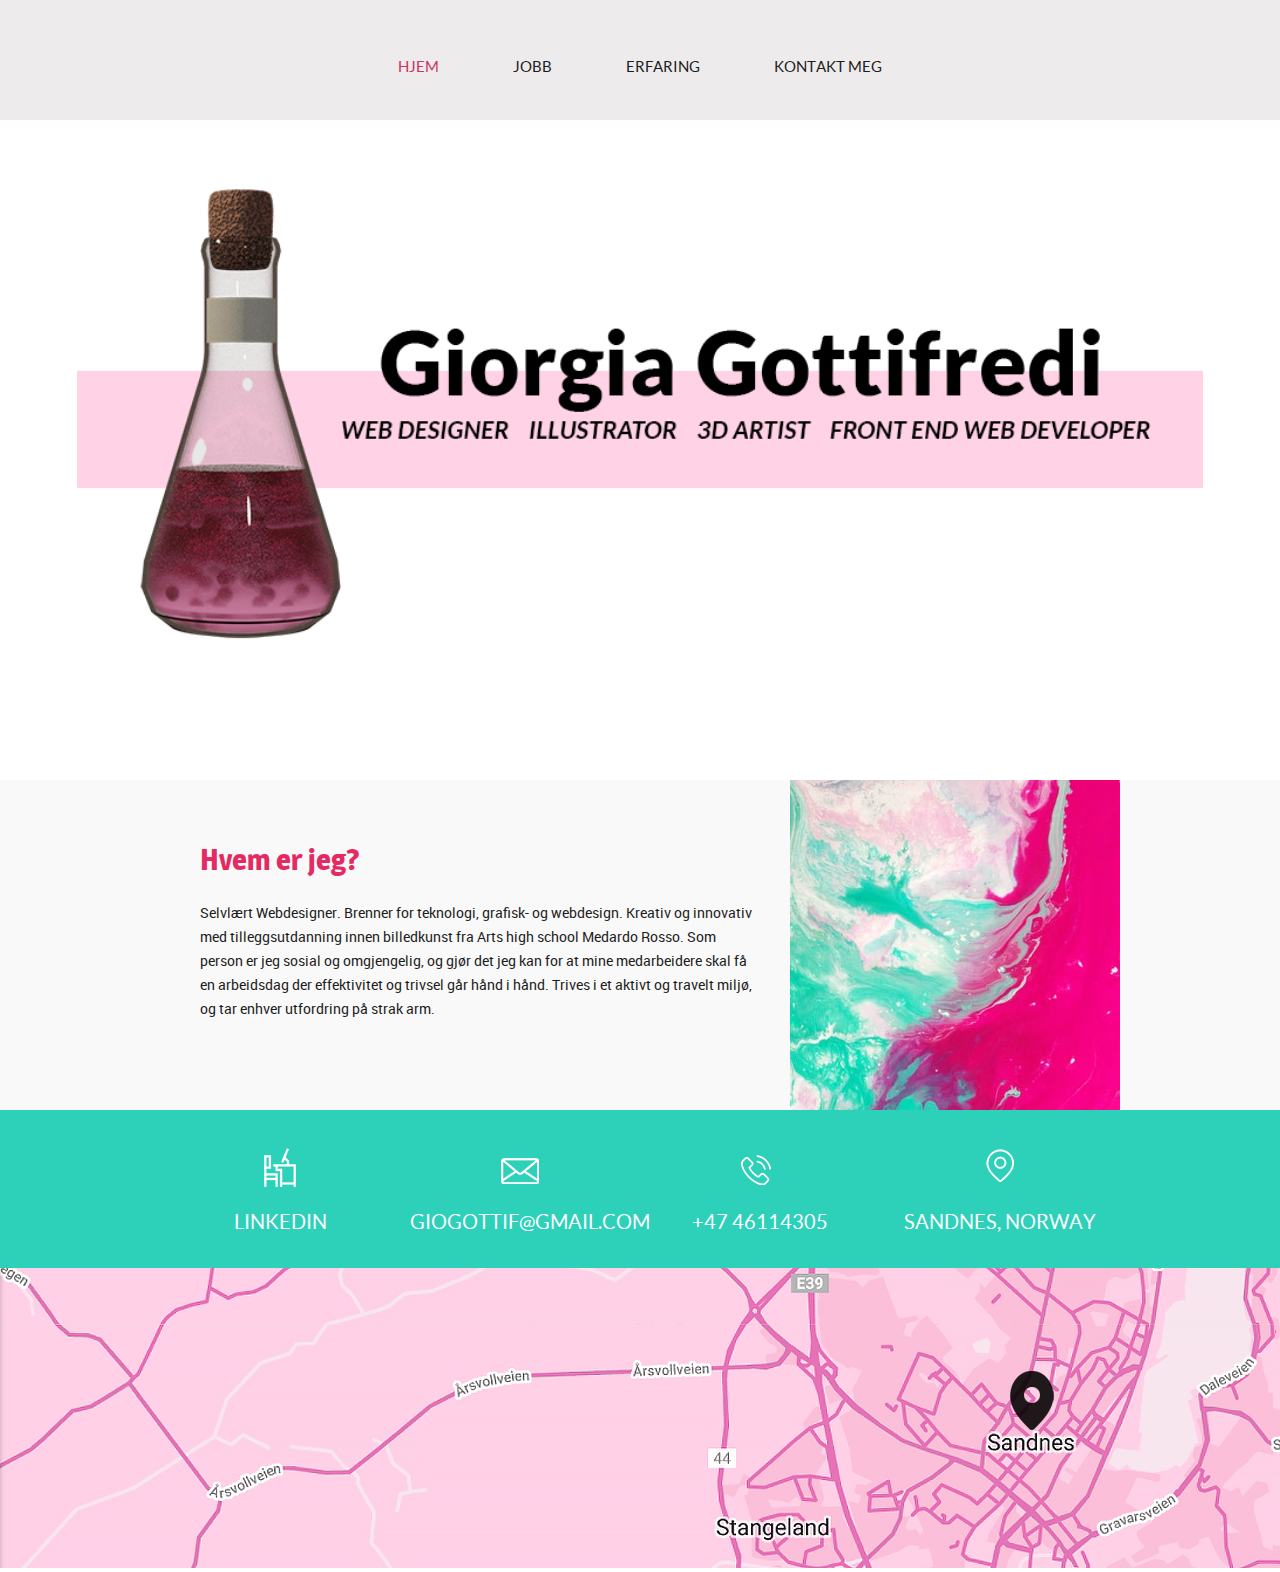
<file: index.html>
<!doctype html>
<html>
<head>
	<meta charset="UTF-8">
	<meta name="viewport" content="width=device-width, initial-scale=1.0">
	<title>Giorgia Gottifredi's Portfolio</title>
	<link rel="stylesheet" href="css/style.css" type="text/css">
	<link rel="stylesheet" type="text/css" href="css/mobile.css">
	<script src="js/mobile.js" type="text/javascript"></script>
</head>
<body>
	<div id="page">
		<div id="header">
			<div>
				<a href="index.html" class="logo"></a>
				<ul id="navigation">
					<li class="selected">
						<a href="index.html">Hjem</a>
					</li>
					<li class="menu">
						<a href="work.html">Jobb</a>
					</li>
					<li class="menu">
						<a href="experience.html">Erfaring</a>
					</li>
					<li>
						<a href="contact.html">Kontakt meg</a>
					</li>
				</ul>
			</div>
		</div>
		<div id="body" class="home">
			<div class="header">
				<img src="images/home-img.png" alt="">
				<div>
				
				</div>
			</div>
			<div class="body">
				<div>
					<div>
						<h1></h1>
						<h2>Hvem er jeg?</h2>
						<p>Selvlært Webdesigner.
							Brenner for teknologi, grafisk- og webdesign. Kreativ og innovativ med tilleggsutdanning innen billedkunst fra Arts high school Medardo Rosso.
							Som person er jeg sosial og omgjengelig, og gjør det jeg kan for at mine medarbeidere skal få en arbeidsdag der effektivitet og trivsel går hånd i hånd. Trives i et aktivt og travelt miljø, og tar enhver utfordring på strak arm. </p>
					</div>
					<img src="images/home-banner.jpg" alt="">
				</div>
			</div>
			<div class="footer">
				<div>
					<ul>
						<li>
							<a href="linkedin.com/in/giorgia-gottifredi" class="product"></a>
							<h1>LINKEDIN</h1>
						</li>
						<li>
							<a href="mailto: giogottif@gmail.com" class="about"></a>
							<h1>GIOGOTTIF@GMAIL.COM</h1>
						</li>
						<li>
							<a href="tel:004746114305" class="flavor"></a>
							<h1>+47 46114305</h1>
						</li>
						<li>
							<a href="contact.html" class="contact"></a>
							<h1>SANDNES, NORWAY</h1>
						</li>
					</ul>
				</div>
			</div>
		</div>
		<div id="footer">
			<img src="images/map-home.png" alt="map">
			</div>
		</div>
	</div>
</body>
</html>
</file>
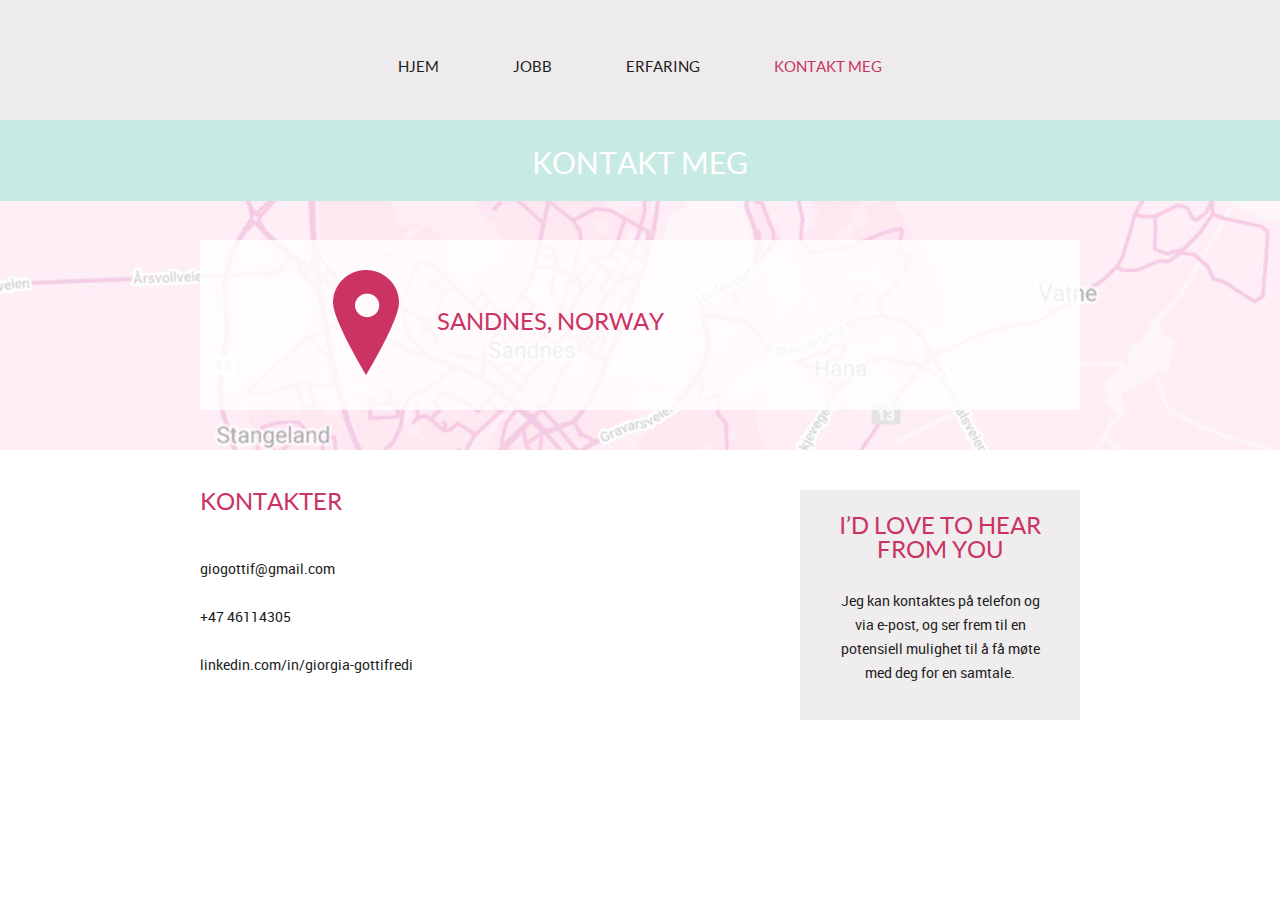
<file: contact.html>
<!doctype html>
<html>
<head>
	<meta charset="UTF-8">
	<meta name="viewport" content="width=device-width, initial-scale=1.0">
	<title>Contact me</title>
	<link rel="stylesheet" href="css/style.css" type="text/css">
	<link rel="stylesheet" type="text/css" href="css/mobile.css">
	<script src="js/mobile.js" type="text/javascript"></script>
</head>
<body>
	<div id="page">
		<div id="header">
			<div>
				<ul id="navigation">
					<li>
						<a href="index.html">Hjem</a>
					</li>
					<li class="menu">
						<a href="work.html">Jobb</a>
					</li>
					<li class="menu">
						<a href="experience.html">Erfaring</a>
					</li>
					<li class="selected">
						<a href="contact.html">Kontakt meg</a>
					</li>
				</ul>
			</div>
		</div>
		<div id="body" class="contact">
			<div class="header">
				<div>
					<h1>Kontakt meg</h1>
				</div>
			</div>
			<div class="body">
				<div>
					<div>
						<img src="images/check-in.png" alt="">
						<h1>Sandnes, Norway</h1>
						<p></p>
					</div>
				</div>
			</div>
			<div class="footer">
				<div class="contact">
					<h1>KONTAKTER</h1>
					<p>giogottif@gmail.com</p>
					<p>+47 46114305</p>
					<p>linkedin.com/in/giorgia-gottifredi</p>
				</div>
				<div class="section">
					<h1>I’D LOVE TO HEAR FROM YOU</h1>
					<p>Jeg kan kontaktes på telefon og via e-post, og ser frem til en potensiell
						mulighet til å få møte med deg for en samtale. </p>
				</div>
			</div>
		</div>

	</div>
</body>
</html>
</file>
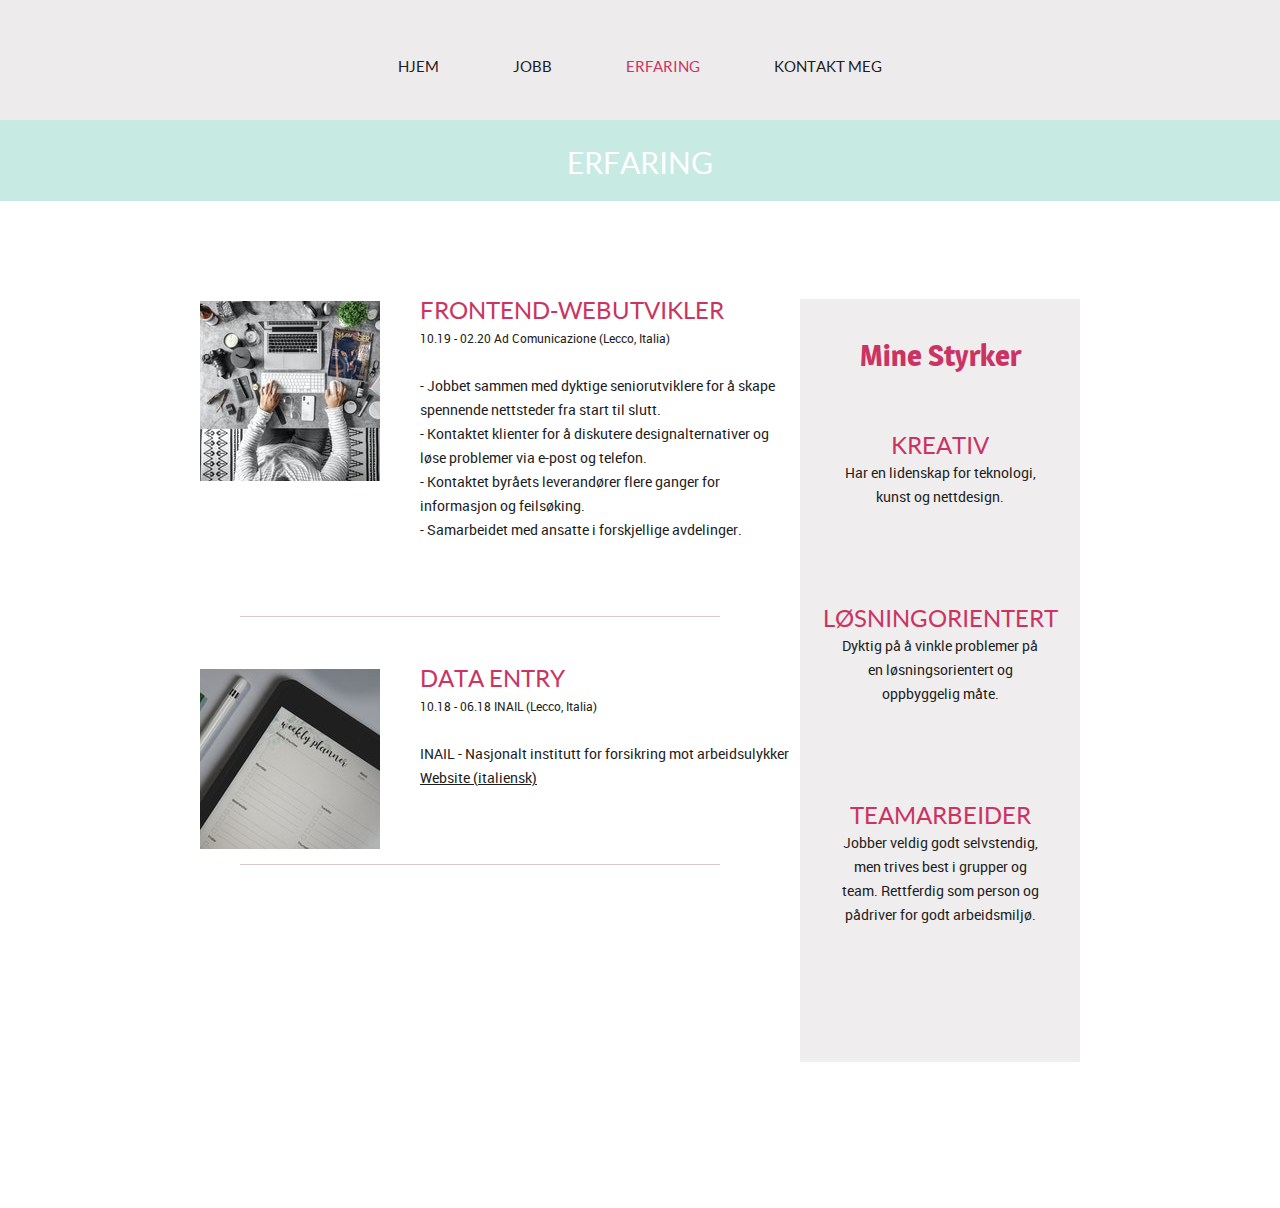
<file: experience.html>
<!doctype html>
<html>
<head>
	<meta charset="UTF-8">
	<meta name="viewport" content="width=device-width, initial-scale=1.0">
	<title>Education</title>
	<link rel="stylesheet" href="css/style.css" type="text/css">
	<link rel="stylesheet" type="text/css" href="css/mobile.css">
	<script src="js/mobile.js" type="text/javascript"></script>
</head>
<body>
	<div id="page">
		<div id="header">
			<div>
				<ul id="navigation">
					<li>
						<a href="index.html">Hjem</a>
					</li>
					<li class="menu">
						<a href="work.html">Jobb</a>
					</li>
					<li class="menu selected">
						<a href="experience.html">Erfaring</a>
					</li>
					<li>
						<a href="contact.html">Kontakt meg</a>
					</li>
				</ul>
			</div>
		</div>
		<div id="body">
			<div class="header">
				<div>
					<h1>Erfaring</h1>
				</div>
			</div>
			<div class="blog">
				<div class="featured">
					<ul>
						<li>
							<img src="images/education_web-designer.jpg" alt="">
							<div>
								<h1>FRONTEND-WEBUTVIKLER</h1>
								<span>10.19 - 02.20 Ad Comunicazione (Lecco, Italia)</span>
								<p>- Jobbet sammen med dyktige seniorutviklere for å skape spennende
									nettsteder fra start til slutt. <br>

									- Kontaktet klienter for å diskutere designalternativer og løse
									problemer via e-post og telefon.<br>

									- Kontaktet byråets leverandører flere ganger for informasjon og
									feilsøking.<br>

									- Samarbeidet med ansatte i forskjellige avdelinger.</p>
							</div>
						</li>
						<li>
							<img src="images/education_data-entry.jpg" alt="">
							<div>
								<h1>DATA ENTRY</h1>
								<span>10.18 - 06.18 INAIL (Lecco, Italia)</span>
								<p>INAIL - Nasjonalt institutt for
									forsikring mot arbeidsulykker
									<a href="https://www.inail.it/cs/internet/home.html">Website (italiensk)</a></p>
							</div>
						</li>
					</ul>
				</div>
				<div class="sidebar">
					<h1>Mine styrker</h1>
					<h2>Kreativ</h2>
					<p>Har en lidenskap for teknologi, kunst og nettdesign.</p>
					<h2>Løsningorientert</h2>
					<p>Dyktig på å vinkle problemer på en løsningsorientert og oppbyggelig måte.</p>
					<h2>Teamarbeider</h2>
					<p>Jobber veldig godt selvstendig, men trives best i grupper og team. Rettferdig som person og pådriver for godt arbeidsmiljø.</p>
				</div>
			</div>
		</div>

	</div>
</body>
</html>
</file>
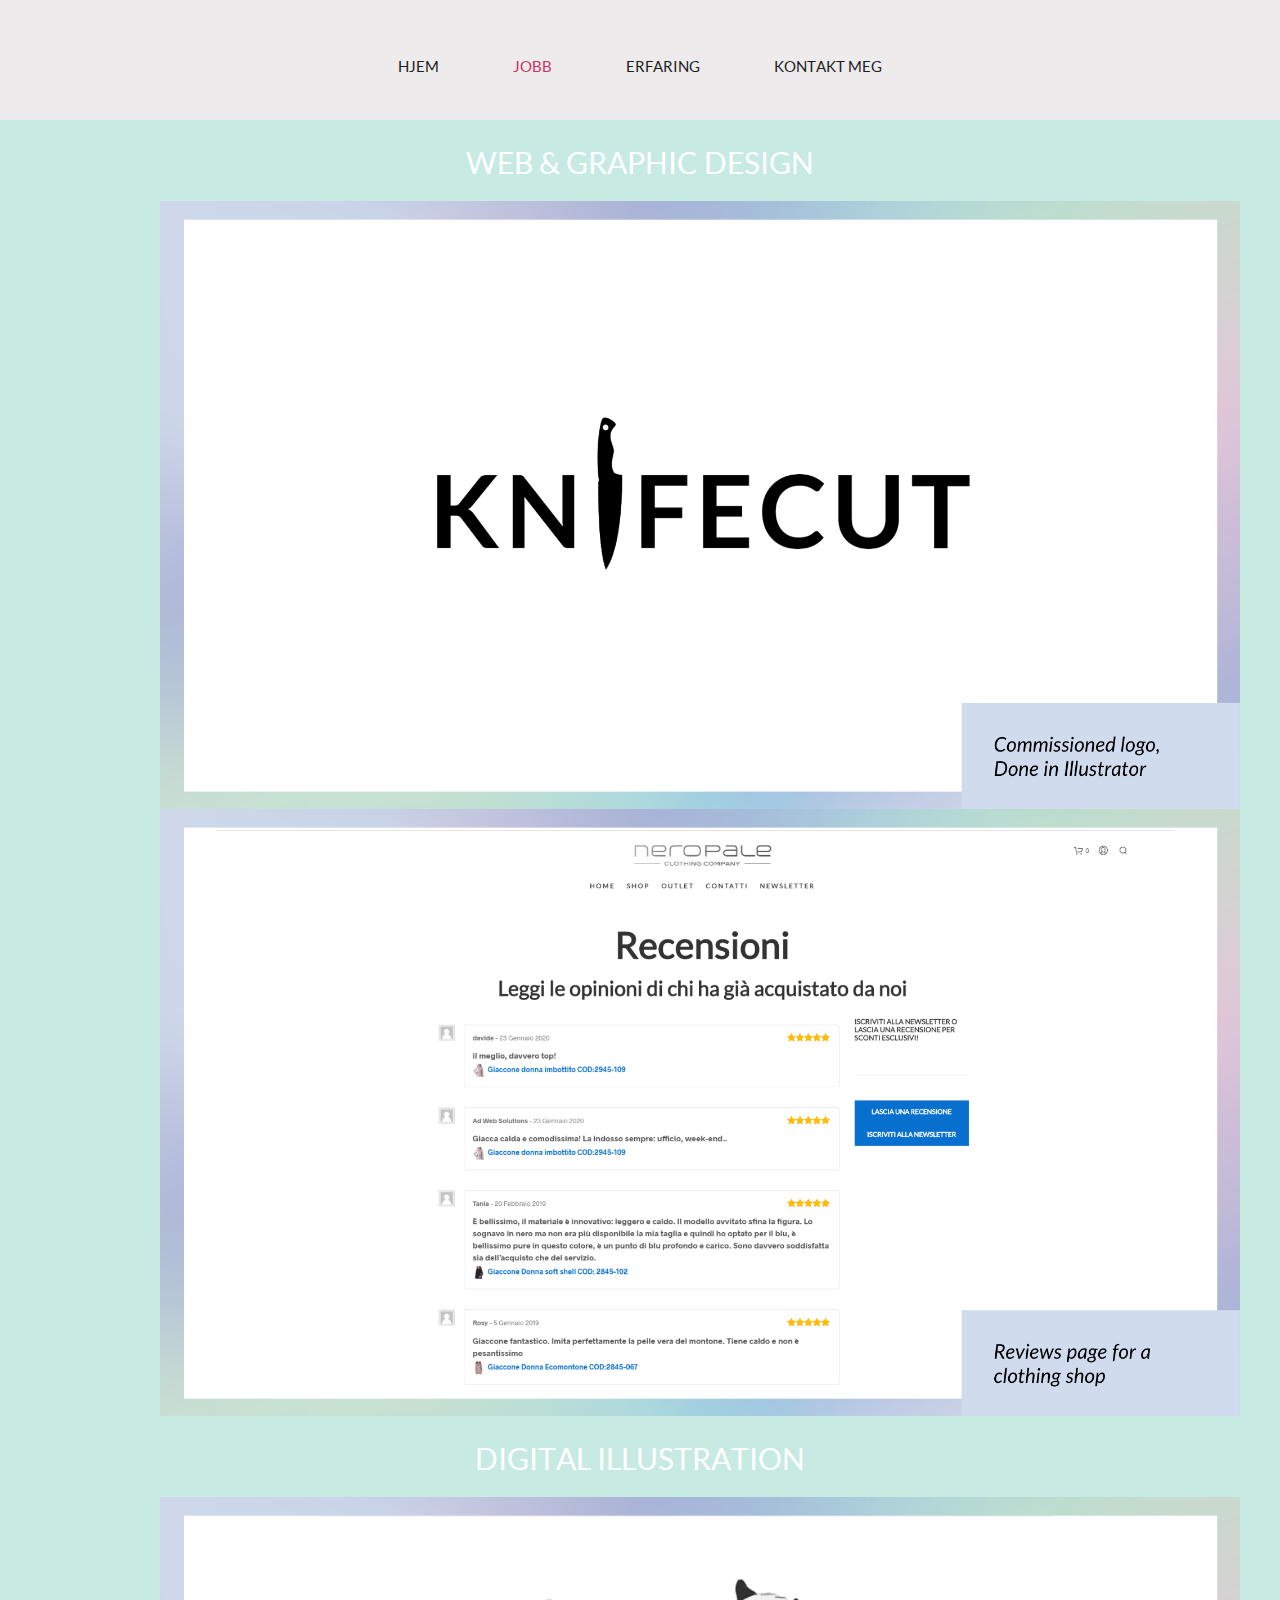
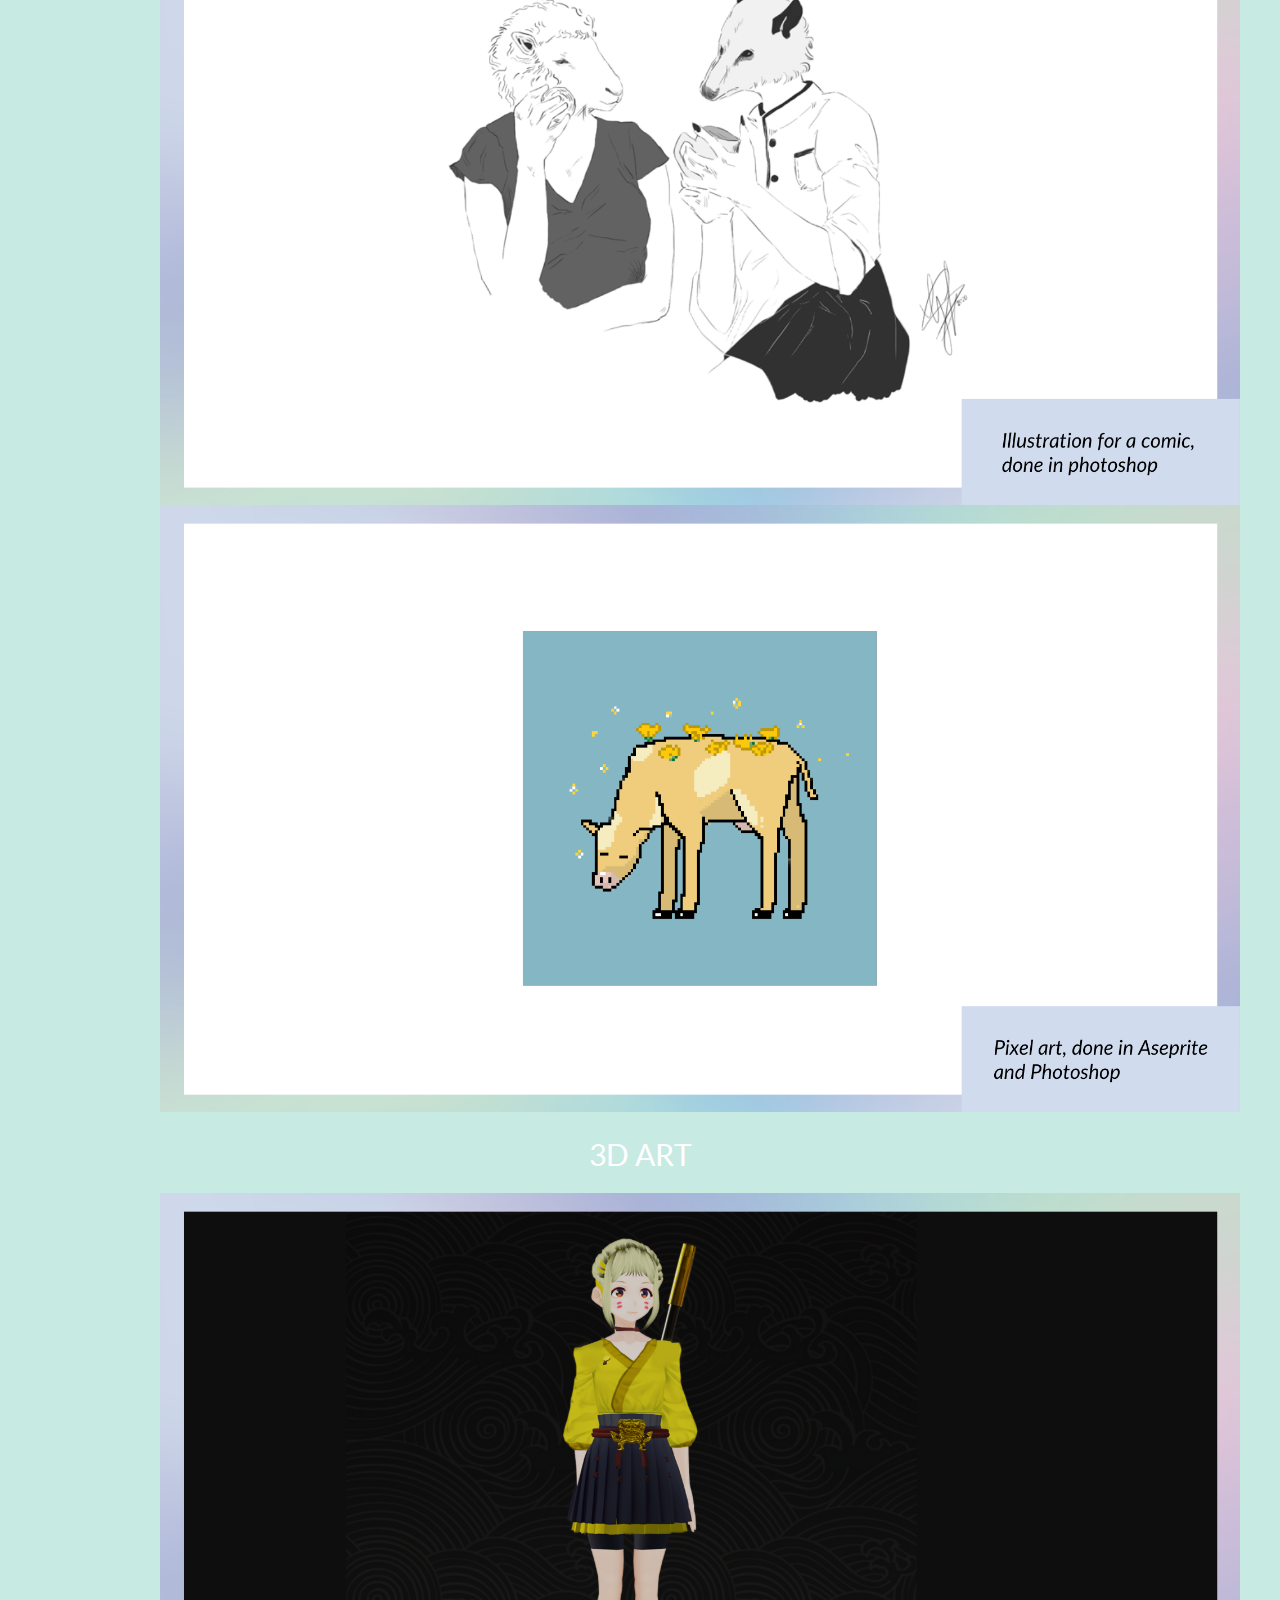
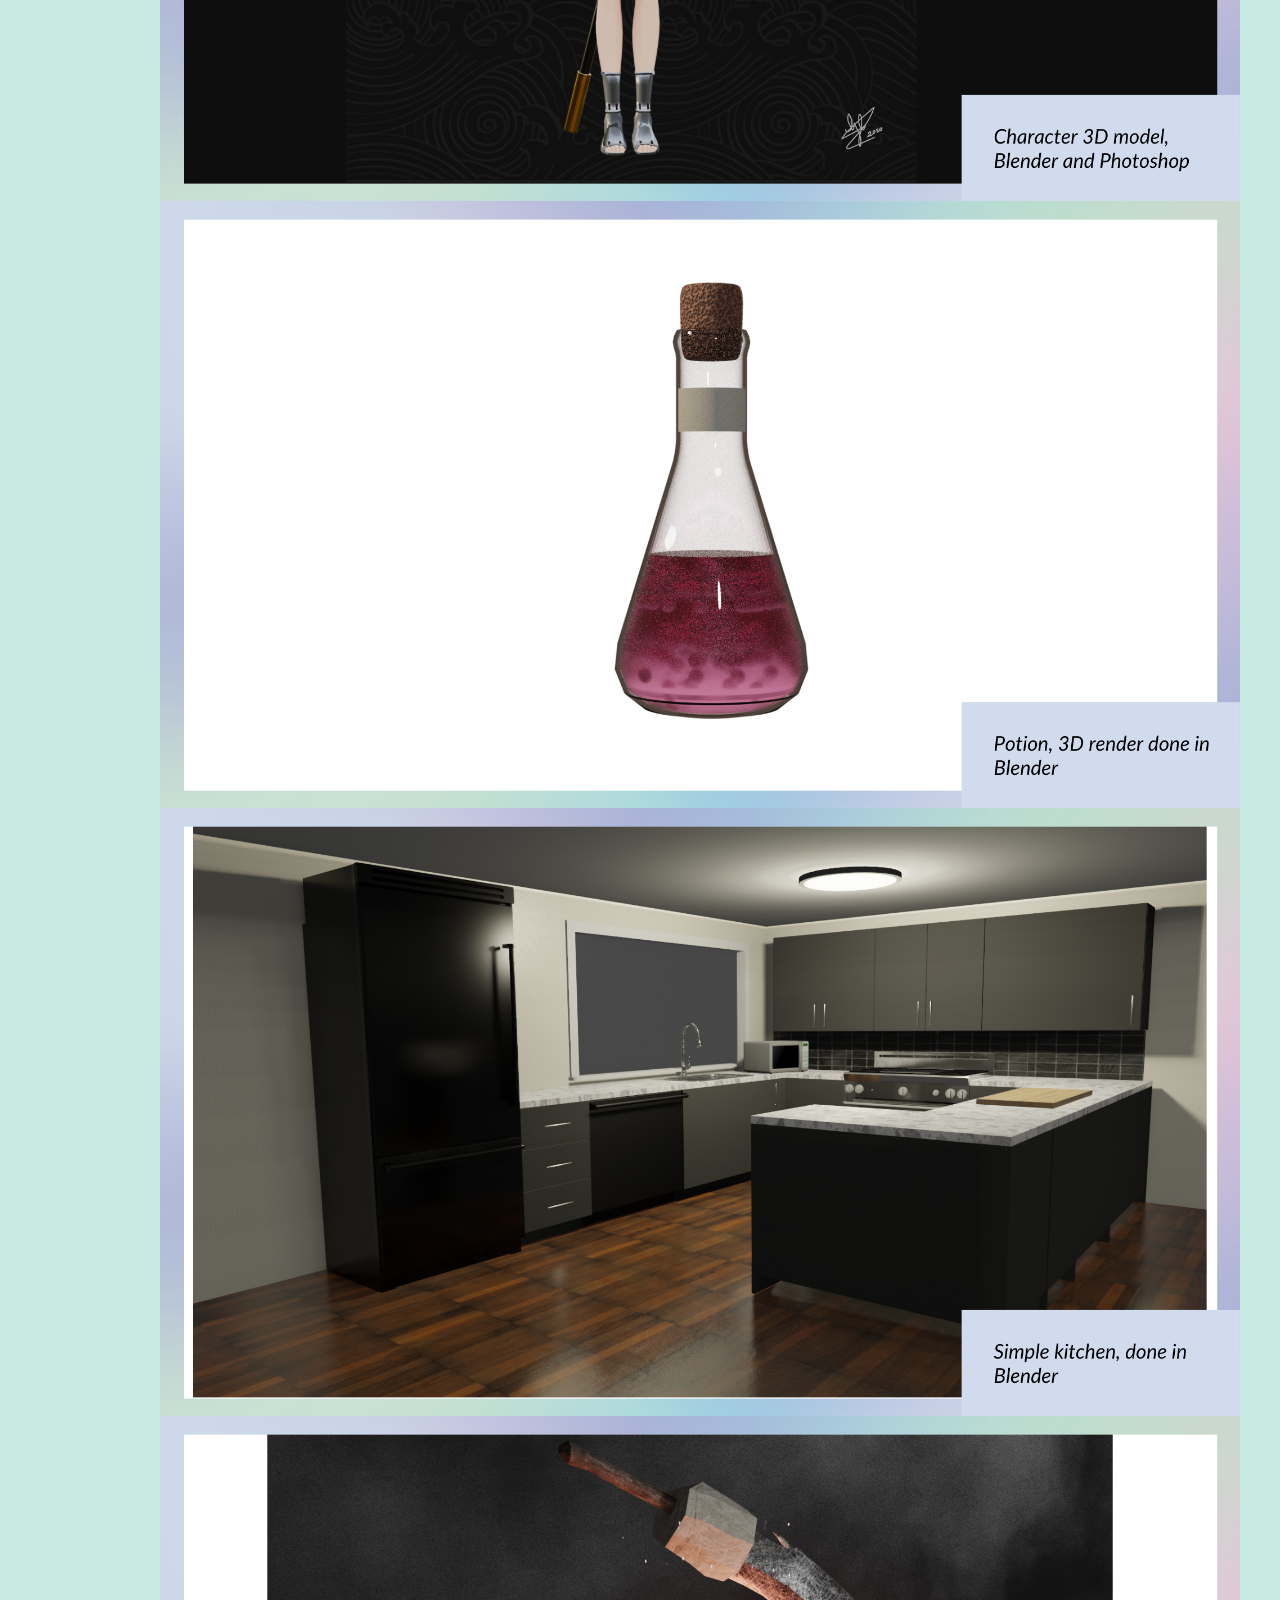
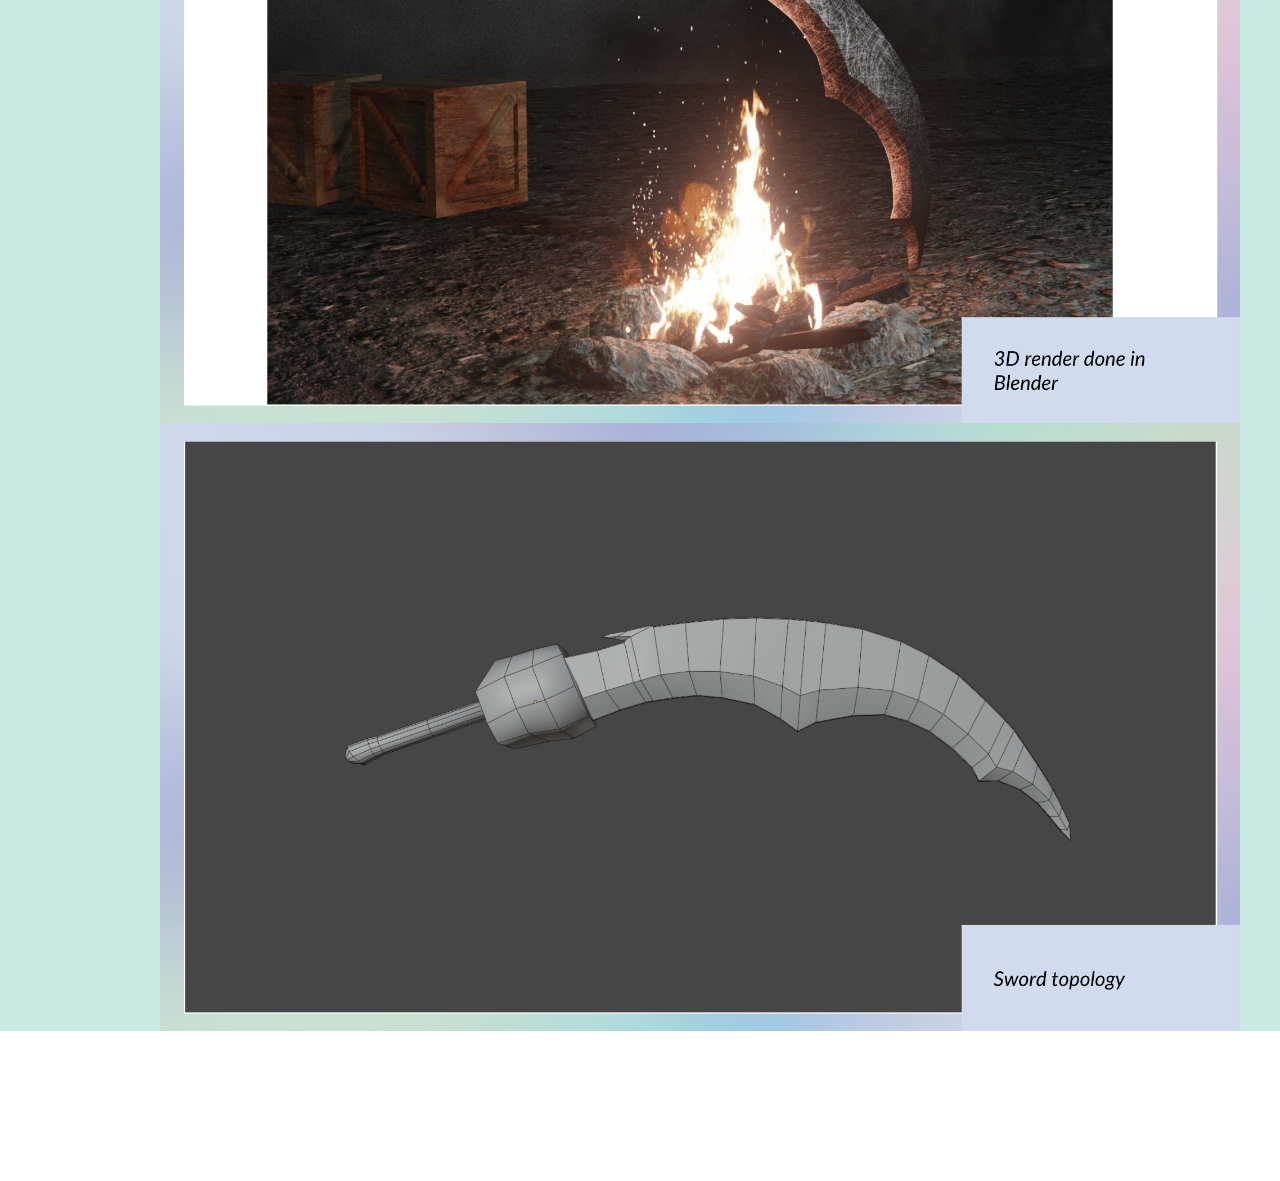
<file: work.html>
<!doctype html>
<html>
<head>
	<meta charset="UTF-8">
	<meta name="viewport" content="width=device-width, initial-scale=1.0">
	<title>Work</title>
	<link rel="stylesheet" href="css/style.css" type="text/css">
	<link rel="stylesheet" type="text/css" href="css/mobile.css">
	<script src="js/mobile.js" type="text/javascript"></script>
</head>
<body>
	<div id="page">
		<div id="header">
			<div>
				<ul id="navigation">
					<li>
						<a href="index.html">Hjem</a>
					</li>
					<li class="menu selected">
						<a href="work.html">Jobb</a>
					</li>
					<li class="menu">
						<a href="experience.html">Erfaring</a>
					</li>
					<li>
						<a href="contact.html">Kontakt meg</a>
					</li>
				</ul>
			</div>
		</div>
		<div id="body">
			<div class="header">
				<div class="gallery">
					<h1>Web & Graphic Design</h1>
					<img src="images/6.png" alt="work_6">
					<img src="images/7.png" alt="work_7">
					<h1>Digital Illustration</h1>
					<img src="images/1.png" alt="work_1">
					<img src="images/2.png" alt="work_2">
					<h1>3D Art</h1>
					<img src="images/3.png" alt="work_3">
					<img src="images/4.png" alt="work_4">
					<img src="images/5.png" alt="work_5">
					<img src="images/9.png" alt="work_9">
					<img src="images/10.png" alt="work_10">

				</div>
			</div>
			<div class="footer">

			</div>
		</div>
	</div>
</body>
</html>
</file>
<file: css/style.css>
body {
	margin: 0;
	padding: 0;
	position: relative;
	width: auto;
}
body #page {
	margin: 0;
	overflow: hidden;
	padding: 0;
	width: auto;
}
a {
	text-decoration: none;
	outline: none;
}
a:active {
	background: none;
}
img {
	border: none;
}
/*-------------------------------------------FONTS---------------------------------------------*/
@font-face {
	font-family: 'roboto-regular-webfont';
	src: url('../fonts/roboto-regular-webfont.eot');
	src: url('../fonts/roboto-regular-webfont.woff') format('woff'), url('../fonts/roboto-regular-webfont.ttf') format('truetype'), url('../fonts/roboto-regular-webfont.svg') format('svg');
}
@font-face {
	font-family: 'quicksand-bold-webfont';
	src: url('../fonts/quicksand-bold-webfont.eot');
	src: url('../fonts/quicksand-bold-webfont.woff') format('woff'), url('../fonts/quicksand-bold-webfont.ttf') format('truetype'), url('../fonts/quicksand-bold-webfont.svg') format('svg');
}
@font-face {
	font-family: 'magra-bold-webfont';
	src: url('../fonts/magra-bold-webfont.eot');
	src: url('../fonts/magra-bold-webfont.woff') format('woff'), url('../fonts/magra-bold-webfont.ttf') format('truetype'), url('../fonts/magra-bold-webfont.svg') format('svg');
}
@font-face {
	font-family: 'lato-regular-webfont';
	src: url('../fonts/lato-regular-webfont.eot');
	src: url('../fonts/lato-regular-webfont.woff') format('woff'), url('../fonts/lato-regular-webfont.ttf') format('truetype'), url('../fonts/lato-regular-webfont.svg') format('svg');
}
@font-face {
	font-family: 'lato-bold-webfont';
	src: url('../fonts/lato-bold-webfont.eot');
	src: url('../fonts/lato-bold-webfont.woff') format('woff'), url('../fonts/lato-bold-webfont.ttf') format('truetype'), url('../fonts/lato-bold-webfont.svg') format('svg');
}
/*----------------------------------------header-styles---------------------------------------*/
#header {
	background-color: #eeebec;
	margin: 0;
	padding: 0;
	position: relative;
	width: 100%;
}
#header div {
	margin: 0 auto;
	max-width: 940px;
	overflow: hidden;
	padding: 41px 10px 27px;
}
#header div a.logo {
	float: left;
	margin: 0 0 0 29px;
	padding: 0;
	width: auto;
}
#header div a.logo img {
	display: block;
	margin: 0;
	padding: 0;
	width: auto;
}
#header div ul {
	list-style: none outside none;
	margin: 0 auto;
	padding: 17px 0 0;
	text-align: center;
}
#header div ul li {
	display: inline-block;
	*float: left; 
	margin: 0 35px;
	padding: 0;
	position: relative;
	width: auto;
}
#header div ul li a {
	color: #1d1d1d;
	font-family: lato-regular-webfont;
	font-size: 15px;
	font-weight: normal;
	line-height: 15px;
	margin: 0;
	padding: 0;
	text-align: center;
	text-transform: uppercase;
}
#header div ul li.selected a, #header div ul li.selected a:hover {
	color: #cb3362;
}
#header div ul li a:hover, #header div ul li.menu:hover ul li a {
	color: #cb3362;
}
#header div ul li ul li a {
	color: #cb3362;
	font-family: lato-regular-webfont;
	font-size: 15px;
	font-weight: normal;
	line-height: 15px;
	margin: 0;
	padding: 0;
	text-align: center;
	text-transform: uppercase;
}
#header div ul li.menu {
	min-height: 35px;
	z-index: 80;
}
#header div ul li.menu ul {
	display: block;
	float: none;
	left: -99999px;
	margin: 0;
	padding: 0;
	position: absolute;
	top: 24px;
	width: 106px;
	z-index: 90;
}
#header div ul li.menu:hover ul.primary, #header div ul li.menu ul#selected.primary {
	left: -30px;
}
#header div ul li.menu:hover ul.secondary, #header div ul li.menu ul#selected.secondary {
	left: -27px;
}
#header div ul li.menu ul li {
	float: none;
	margin: 0;
	padding: 0;
}
/*----------------------------------------body-home-styles---------------------------------------*/
#body.home {
	margin: 0;
	overflow: hidden;
	padding: 0;
	position: relative;
	width: 100%;
}
#body.home div.header {
	background-color: #ffffff;
	margin: 0;
	max-width: none;
	overflow: hidden;
	padding: 0;
	width: 100%;
}
#body.home div.header img {
	display: block;
	left: 50%;
	margin: 0 auto 0 -563px;
	padding: 0;
	position: absolute;
	width: 1126px;
}
#body.home div.header div {
	margin: 0 auto;
	max-width: 960px;
	min-height: 660px;
	padding: 0;
	position: relative;
}
#body.home div.header div a {
	background: url(../images/icons.png) no-repeat 0 -128px;
	color: #FFFFFF;
	display: block;
	font-family: quicksand-bold-webfont;
	font-size: 24px;
	font-weight: normal;
	height: 99px;
	line-height: 24px;
	margin: 0;
	padding: 52px 0 0;
	position: absolute;
	right: 130px;
	text-align: center;
	text-transform: uppercase;
	top: 437px;
	width: 156px;
	z-index: 90;
}
#body.home div.body {
	background-color: #eae7e840;
	margin: 0;
	max-width: none;
	padding: 0;
	width: 100%;
}
#body.home div.body div {
	margin: 0 auto;
	max-width: 960px;
	overflow: hidden;
	padding: 0;
}
#body.home div.body div div {
	float: left;
	margin: 0;
	padding: 0 0 0 40px;
	width: 560px;
}
#body.home div.body div img {
	display: block;
	float: right;
	left: 0;
	margin: 0;
	padding: 0;
	position: relative;
	width: auto;
}
#body.home div.body div div h1 {
	color: #1d1d1d;
	display: block;
	font-family: lato-bold-webfont;
	font-size: 18px;
	font-weight: normal;
	line-height: 24px;
	margin: 0;
	padding: 47px 0 18px;
	text-align: left;
	text-transform: uppercase;
	width: 560px;
}
#body.home div.body div div h2 {
	color: #E32A62;
	display: block;
	font-family: magra-bold-webfont;
	font-size: 30px;
	font-weight: normal;
	line-height: 30px;
	margin: 0;
	padding: 0 0 26px;
	text-align: left;
	text-transform: none;
	width: 560px;
}
#body.home div.body div div p {
	color: #1d1d1d;
	display: block;
	font-family: roboto-regular-webfont;
	font-size: 14px;
	font-weight: normal;
	line-height: 24px;
	margin: 0;
	padding: 0;
	text-align: left;
	width: 560px;
}
#body.home div.body div div p a {
	color: #1d1d1d;
	display: block;
	font-family: roboto-regular-webfont;
	font-size: 14px;
	font-weight: normal;
	line-height: 24px;
	margin: 0;
	padding: 0;
	text-decoration: underline;
}
#body.home div.body div div p a:hover {
	color: #c7eae3;
}
#body.home div.footer {
	background-color: #2dd0b9;
	margin: 0;
	max-width: none;
	padding: 0;
	width: 100%;
}
#body.home div.footer div {
	margin: 0 auto;
	max-width: 960px;
	padding: 0;
}
#body.home div.footer div ul {
	display: inline-block;
	list-style: none outside none;
	margin: 0;
	padding: 36px 0 32px;
	width: 100%;
}
#body.home div.footer div ul li {
	float: left;
	margin: 0 10px;
	padding: 0;
	width: 220px;
}
#body.home div.footer div ul li a {
	background: url(../images/icons-new.png) no-repeat;
	display: block;
	height: 44px;
	margin: 0 auto 22px;
	padding: 0;
	width: 80px;
}
#body.home div.footer div ul li a.product {
	background-position: 0 -372px;
}
#body.home div.footer div ul li a.about {
	background-position: 0 -418px;
}
#body.home div.footer div ul li a.flavor {
	background-position: 0 -280px;
}
#body.home div.footer div ul li a.contact {
	float: none;
	background-position: 0 -326px;
}
#body.home div.footer div ul li h1 {
	color: #ffffff;
	font-family: lato-regular-webfont;
	font-size: 20px;
	font-weight: normal;
	line-height: 20px;
	margin: 0;
	padding: 0;
	text-align: center;
	text-transform: uppercase;
}
/*----------------------------------------body-styles---------------------------------------*/
#body {
	margin: 0;
	overflow: hidden;
	padding: 0;
	position: relative;
	width: 100%;
}
#body div.header {
	background-color: #c7eae3;
	margin: 0 auto;
	max-width: none;
	overflow: hidden;
	padding: 0;
}
#body div.header div {
	margin: 0 auto;
	max-width: 960px;
	padding: 0;
}
#body div.header div h1 {
	color: #FFFFFF;
	font-family: lato-regular-webfont;
	font-size: 30px;
	font-weight: normal;
	line-height: 30px;
	margin: 0;
	padding: 28px 0 23px;
	text-align: center;
	text-transform: uppercase;
}
#body div.body {
	background-color: #ebebed;
	margin: 0;
	max-width: none;
	min-height: 249px;
	overflow: hidden;
	padding: 0;
	width: 100%;
}
#body div.body img {
	display: block;
	left: 50%;
	margin: 0 auto 0 -507px;
	padding: 0;
	position: absolute;
	width: 1014px;
}
#body div.footer {
	margin: 0 auto;
	max-width: 960px;
	overflow: hidden;
	padding: 40px 0 110px;
}
#body div.footer div.sidebar {
	background-color: #EFEDEE;
	float: left;
	margin: 0 10px 0 40px;
	padding: 36px 0 34px;
	width: 280px;
}
#body div.footer div.article {
	margin-left: 200px;
	padding: 0 0 0 30px;
	width: 560px;
}
#body div.footer div.sidebar h1 {
	display: block;
	line-height: 48px;
	margin: 0 auto;
	padding: 0 0 50px;
	text-align: center;
	width: 193px;
}
#body div.footer div.sidebar p {
	display: block;
	line-height: 48px;
	margin: 0 auto;
	text-align: center;
	width: 169px;
}
#body div.footer div h1 {
	color: #CB3362;
	font-family: lato-regular-webfont;
	font-size: 24px;
	font-weight: normal;
	line-height: 24px;
	margin: 0;
	padding: 0 0 27px;
	text-align: left;
	text-transform: uppercase;
}
#body div.footer div p, #body div.footer div span {
	color: #1d1d1d;
	font-family: roboto-regular-webfont;
	font-size: 14px;
	font-weight: normal;
	line-height: 24px;
	margin: 0;
	padding: 0 0 24px;
	text-align: left;
}
#body div.footer div span {
	display: block;
	margin: 0;
	padding: 0;
}
#body div.footer div p a {
	color: #1d1d1d;
	font-family: roboto-regular-webfont;
	font-size: 14px;
	font-weight: normal;
	line-height: 24px;
	margin: 0;
	padding: 0;
	text-decoration: underline;
}
#body div.footer div p a:hover, #body div ul li p a:hover, #body div.blog .featured ul li div p a:hover, #body div.blog .sidebar p a:hover, #body div.blog .featured p a:hover, #body.contact div.body div div p a:hover {
	color: #CB3362;
}
#body div {
	margin: 0 auto;
	max-width: 960px;
	padding: 7px 0 57px;
}
#body div ul {
	display: inline-block;
	list-style: none outside none;
	margin: 0;
	overflow: hidden;
	padding: 0 0 22px;
	width: 100%;
}
#body div ul li {
	float: left;
	margin: 0 10px;
	padding: 0;
	width: 220px;
}
#body div ul li h1 {
	color: #E32A62;
	font-family: magra-bold-webfont;
	font-size: 28px;
	font-weight: normal;
	line-height: 28px;
	margin: 0;
	padding: 87px 0 27px 30px;
	text-align: left;
	text-transform: capitalize;
}
#body div ul li p {
	color: #1d1d1d;
	font-family: roboto-regular-webfont;
	font-size: 14px;
	font-weight: normal;
	line-height: 24px;
	margin: 0;
	padding: 0 0 0 30px;
	text-align: left;
	width: 190px;
}
#body div ul li p a {
	color: #1d1d1d;
	font-family: roboto-regular-webfont;
	font-size: 14px;
	font-weight: normal;
	line-height: 24px;
	margin: 0;
	padding: 0;
	text-decoration: underline;
}
#body div ul li img {
	display: block;
	margin: 0 auto 15px;
	padding: 0;
	width: auto;
}
#body div ul li h2 {
	color: #e32a62;
	font-family: lato-regular-webfont;
	font-size: 20px;
	font-weight: normal;
	line-height: 24px;
	margin: 0;
	padding: 0;
	text-align: center;
	text-transform: uppercase;
}
#body div.blog {
	margin: 0 auto;
	max-width: 960px;
	overflow: hidden;
	padding: 98px 0 146px;
}
#body div.singlepost {
	margin: 0 auto;
	max-width: 960px;
	overflow: hidden;
	padding: 98px 0 99px;
}
#body div.blog .featured {
	float: left;
	margin: 0 10px;
	padding: 0;
	width: 620px;
}
#body div.singlepost .featured {
	float: left;
	margin: 0 10px;
	padding: 0;
	width: 620px;
}
#body div.blog .featured ul {
	display: inline-block;
	list-style: none;
	margin: 0;
	overflow: hidden;
	padding: 0;
	width: 100%;
}
#body div.blog .featured ul li:first-child {
	margin: 0 0 50px 0;
}
#body div.blog .featured ul li {
	background: url(../images/bg-border.gif) no-repeat bottom center;
	float: none;
	margin: 0 0 39px;
	overflow: hidden;
	padding: 0;
	width: auto;
}
#body div.blog .featured ul li img {
	float: left;
	margin: 2px 0 0;
	padding: 0 30px;
	width: auto;
}
#body div.blog .featured ul li div {
	float: left;
	margin: 0;
	padding: 0 0 36px 10px;
	width: 370px;
}
#body div.blog .featured ul li div h1 {
	color: #CB3362;
	font-family: lato-regular-webfont;
	font-size: 24px;
	font-weight: normal;
	line-height: 24px;
	margin: 0;
	padding: 0 0 3px;
	text-align: left;
	text-transform: uppercase;
}
#body div.blog .featured ul li div span {
	color: #1d1d1d;
	display: block;
	font-family: roboto-regular-webfont;
	font-size: 12px;
	font-weight: normal;
	line-height: 24px;
	margin: 0;
	padding: 0 0 24px;
	text-align: left;
	text-transform: none;
}
#body div.blog .featured ul li div p {
	color: #1d1d1d;
	font-family: roboto-regular-webfont;
	font-size: 14px;
	font-weight: normal;
	line-height: 24px;
	margin: 0;
	padding: 0 0 39px 0;
	text-align: left;
	width: 100%;
}
#body div.blog .featured ul li div p a {
	color: #1d1d1d;
	font-family: roboto-regular-webfont;
	font-size: 14px;
	font-weight: normal;
	line-height: 24px;
	margin: 0;
	padding: 0;
	text-decoration: underline;
}
#body div.blog .featured ul li div a.more {
	border: 2px solid #c7eae3;
	color: #1d1d1d;
	display: block;
	font-family: lato-bold-webfont;
	font-size: 16px;
	font-weight: normal;
	height: 36px;
	line-height: 36px;
	margin: 0;
	padding: 0;
	text-align: center;
	text-transform: uppercase;
	width: 156px;
}
#body div.blog .featured ul li div a.more:hover {
	background-color: #c7eae3;
	border: none;
	color: #ffffff;
	height: 40px;
	line-height: 40px;
	width: 160px;
}
#body div.blog .featured a.load {
	border: 2px solid #c7eae3;
	color: #1d1d1d;
	display: block;
	font-family: lato-bold-webfont;
	font-size: 16px;
	font-weight: normal;
	height: 36px;
	line-height: 36px;
	margin: 0 auto;
	padding: 0;
	text-align: center;
	text-transform: uppercase;
	width: 156px;
}
#body div.blog .featured a.load:hover {
	background-color: #cb3362;
	border: none;
	color: #ffffff;
	height: 40px;
	line-height: 40px;
	width: 160px;
}
#body div.blog .sidebar {
	background-color: #EFEDEE;
	float: left;
	margin: 0;
	padding: 0 0 71px;
	width: 280px;
}
#body div.singlepost .sidebar {
	background-color: #EFEDEE;
	float: left;
	margin: 0;
	padding: 0 0 71px;
	width: 280px;
}
#body div.blog .sidebar h1, #body div.singlepost .sidebar h1 {
	color: #CB3362;
	font-family: magra-bold-webfont;
	font-size: 30px;
	font-weight: normal;
	line-height: 30px;
	margin: 0;
	padding: 42px 0 29px;
	text-align: center;
	text-transform: capitalize;
}
#body div.blog .sidebar img, #body div.singlepost .sidebar img {
	display: block;
	margin: 0 auto;
	padding: 0;
	width: auto;
}
#body div.blog .sidebar h2, #body div.singlepost .sidebar h2 {
	color: #CB3362;
	font-family: lato-regular-webfont;
	font-size: 24px;
	font-weight: normal;
	line-height: 24px;
	margin: 0;
	padding: 34px 0 3px;
	text-align: center;
	text-transform: uppercase;
}
#body div.blog .sidebar span, #body div.singlepost .sidebar span {
	color: #1d1d1d;
	display: block;
	font-family: roboto-regular-webfont;
	font-size: 12px;
	font-weight: normal;
	line-height: 24px;
	margin: 0;
	padding: 0 0 24px;
	text-align: center;
	text-transform: none;
}
#body div.blog .sidebar p, #body div.singlepost .sidebar p {
	color: #1d1d1d;
	display: block;
	font-family: roboto-regular-webfont;
	font-size: 14px;
	font-weight: normal;
	line-height: 24px;
	margin: 0 auto;
	padding: 0 0 64px;
	text-align: center;
	text-transform: none;
	width: 200px;
}
#body div.blog .sidebar p a, #body div.singlepost .sidebar p a {
	color: #1d1d1d;
	font-family: roboto-regular-webfont;
	font-size: 14px;
	font-weight: normal;
	line-height: 24px;
	margin: 0;
	padding: 0;
	text-decoration: underline;
}
#body div.blog .sidebar a.more, #body div.singlepost .sidebar a.more {
	border: 2px solid #c7eae3;
	color: #1d1d1d;
	display: block;
	font-family: lato-bold-webfont;
	font-size: 16px;
	font-weight: normal;
	height: 36px;
	line-height: 36px;
	margin: 0 auto;
	padding: 0;
	text-align: center;
	text-transform: uppercase;
	width: 156px;
}
#body div.blog .sidebar a.more:hover, #body div.singlepost .sidebar a.more:hover {
	background-color: #c7eae3;
	border: none;
	color: #ffffff;
	height: 40px;
	line-height: 40px;
	width: 160px;
}
#body div.singlepost .featured img {
	display: block;
	margin: 0;
	padding: 1px 0 0 30px;
	width: auto;
}
#body div.singlepost .featured h1 {
	color: #CB3362;
	font-family: lato-regular-webfont;
	font-size: 24px;
	font-weight: normal;
	line-height: 24px;
	margin: 0;
	padding: 40px 0 4px 30px;
	text-align: left;
	text-transform: uppercase;
}
#body div.singlepost .featured span {
	color: #1d1d1d;
	display: block;
	font-family: Arial;
	font-size: 12px;
	font-weight: normal;
	line-height: 24px;
	margin: 0;
	padding: 0 0 23px 30px;
	text-align: left;
	text-transform: none;
}
#body div.singlepost .featured p {
	color: #1d1d1d;
	font-family: Arial;
	font-size: 14px;
	font-weight: normal;
	line-height: 24px;
	margin: 0;
	padding: 0 0 24px 30px;
	text-align: left;
}
#body div.singlepost .featured p a {
	color: #1d1d1d;
	font-family: Arial;
	font-size: 14px;
	font-weight: normal;
	line-height: 24px;
	margin: 0;
	padding: 0;
	text-decoration: underline;
}
#body div.singlepost .featured a.load {
	border: 2px solid #c7eae3;
	color: #1d1d1d;
	display: block;
	font-family: lato-bold-webfont;
	font-size: 16px;
	font-weight: normal;
	height: 36px;
	line-height: 36px;
	margin: 63px auto 0;
	padding: 0;
	text-align: center;
	text-transform: uppercase;
	width: 156px;
}
#body div.singlepost .featured a.load:hover {
	background-color: #c7eae3;
	border: none;
	color: #ffffff;
	height: 40px;
	line-height: 40px;
	width: 160px;
}
#body.contact div.body {
	background: url(../images/map.jpg) no-repeat center top #ffeef6;
	margin: 0;
	max-width: none;
	padding: 0;
	width: 100%;
}
#body.contact div.body div {
	margin: 0 auto;
	max-width: 960px;
	overflow: hidden;
	padding: 39px 0 0;
}
#body.contact div.body div div {
	background: url(../images/bg-transparent.png) repeat;
	margin: 0 auto;
	overflow: hidden;
	padding: 30px 0 35px 133px;
	width: 747px;
}
#body.contact div.body div div img {
	float: left;
	left: auto;
	margin: 0 38px 0 0;
	padding: 0;
	position: relative;
	width: auto;
}
#body.contact div.body div div h1 {
	color: #CB3362;
	float: left;
	font-family: lato-regular-webfont;
	font-size: 24px;
	font-weight: normal;
	line-height: 24px;
	margin: 0;
	padding: 40px 0 4px;
	text-align: left;
	text-transform: uppercase;
	width: 510px;
}
#body.contact div.body div div p {
	color: #1d1d1d;
	float: left;
	font-family: roboto-regular-webfont;
	font-size: 14px;
	font-weight: normal;
	line-height: 24px;
	margin: 0;
	padding: 0;
	text-align: left;
	width: 510px;
}
#body.contact div.body div div p a {
	color: #1d1d1d;
	font-family: roboto-regular-webfont;
	font-size: 14px;
	font-weight: normal;
	line-height: 24px;
	margin: 0;
	padding: 0;
	text-decoration: underline;
}
#body div.footer .contact {
	float: left;
	margin: 0 10px 0 0;
	max-width: none;
	padding: 0 0 61px 40px;
	width: 590px;
}
#body div.footer .contact h1 {
	color: #CB3362;
	float: none;
	font-family: lato-regular-webfont;
	font-size: 24px;
	font-weight: normal;
	line-height: 24px;
	margin: 0;
	padding: 0 0 43px;
	text-align: left;
	text-transform: uppercase;
	width: auto;
}
#body div.footer .contact form {
	margin: 0;
	overflow: hidden;
	padding: 0;
	width: 560px;
}
#body div.footer .contact form input {
	background: none;
	border: 1px solid #B6ADB0;
	color: #1d1d1d;
	display: block;
	font-family: lato-regular-webfont;
	font-size: 14px;
	font-weight: normal;
	height: 38px;
	line-height: 38px;
	margin: 0 0 8px;
	padding: 0 0 0 10px;
	text-align: left;
	width: 548px;
}
#body div.footer .contact form textarea {
	background: none;
	border: 1px solid #B6ADB0;
	color: #1d1d1d;
	display: block;
	font-family: lato-regular-webfont;
	font-size: 14px;
	font-weight: normal;
	height: 270px;
	line-height: 24px;
	margin: 0 0 9px;
	overflow: auto;
	padding: 7px 0 0 10px;
	resize: none;
	text-align: left;
	width: 548px;
}
#body div.footer .contact form input#submit {
	background: none;
	border: 2px solid #c5abb4;
	color: #1d1d1d;
	cursor: pointer;
	display: block;
	font-family: lato-bold-webfont;
	font-size: 16px;
	font-weight: normal;
	height: 40px;
	line-height: 36px;
	margin: 0;
	padding: 0;
	text-align: center;
	text-transform: uppercase;
	width: 141px;
}
#body div.footer .contact form input#submit:hover {
	background-color: #c7eae3;
	border: none;
	height: 40px;
	width: 141px;
}
#body div.footer .section {
	background-color: #EFEDEE;
	float: left;
	margin: 0;
	max-width: none;
	padding: 0 0 35px;
	width: 280px;
}
#body div.footer .section h1 {
	color: #CB3362;
	display: block;
	font-family: lato-regular-webfont;
	font-size: 24px;
	font-weight: normal;
	line-height: 24px;
	margin: 0 auto;
	padding: 24px 0 27px;
	text-align: center;
	text-transform: uppercase;
	width: 202px;
}
#body div.footer .section p {
	color: #1d1d1d;
	display: block;
	font-family: roboto-regular-webfont;
	font-size: 14px;
	font-weight: normal;
	line-height: 24px;
	margin: 0 auto;
	padding: 0;
	text-align: center;
	width: 202px;
}

#body div.gallery img {
	display: block;
	width: 1080px;
}

#body div.footer .section p a {
}
#body div.footer .section p a:hover {
}
/*----------------------------------------footer-styles---------------------------------------*/
#footer {
	background-color: #ffffff;
	margin: 0;
	padding: 0;
	width: 100%;
}
#footer div {
	margin: 0 auto;
	max-width: 960px;
	overflow: hidden;
	padding: 59px 0 13px;
}
#footer div p {
	color: #FFFFFF;
	display: block;
	font-family: roboto-regular-webfont;
	font-size: 12px;
	font-weight: normal;
	line-height: 15px;
	margin: 0;
	padding: 33px 0 50px;
	text-align: center;
	text-transform: none
}
#footer div .connect {
	display: block;
	height: 30px;
	margin: 0 auto;
	max-width: none;
	overflow: hidden;
	padding: 0;
	width: 240px;
}
#footer div .connect a {
	background: url(../images/icons.png) no-repeat;
	display: block;
	float: left;
	height: 30px;
	margin: 0 15px;
	padding: 0;
	text-indent: -99999px;
	width: 30px;
}
#footer div .connect a.facebook {
	background-position: 0 0;
}
#footer div .connect a.googleplus {
	background-position: 0 -32px;
}
#footer div .connect a.pinterest {
	background-position: 0 -64px;
}
#footer div .connect a.twitter {
	background-position: 0 -96px;
}
</file>
<file: css/mobile.css>
@media only screen and (min-width : 320px) and (max-width : 568px) {
	html {
		-webkit-text-size-adjust: none;
	}
	img {
		max-width: 100%;
	}
	body #page {
		margin: 0;
		overflow: hidden;
		padding: 0;
		width: auto;
	}
	#header {
		width: 100%;
	}
	#header div {
		max-width: none;
		overflow: hidden;
		padding: 90px 0 13%;
		width: 100%;
	}
	#header div a.logo {
		display: block;
		float: none;
		height: auto;
		margin: 0 auto;
		padding: 0;
	}
	#header div a.logo img {
		display: block;
		margin: 0 auto;
		padding: 0;
		width: 50%;
	}
	#header span#mobile-navigation {
		background: transparent url(../images/mobile/mobile-menu.png) no-repeat;
		display: block;
		height: 50px;
		margin: 0;
		padding: 0 0 0 0;
		position: absolute;
		right: 6%;
		top: 20px;
		width: 50px;
		z-index: 999;
	}
	#header div > ul#navigation {
		background-image: none;
		background: rgba(146, 146, 146, 0.91);
		border: 1px solid #f8f8f8;
		border-radius: 0;
		display: none;
		height: auto;
		padding: 0;
		position: absolute;
		right: 6%;
		top: 70px;
		width: 88%;
		z-index: 1000;
	}
	#header div > ul#navigation > li {
		border-left: 0;
		border-top: 1px solid #f8f8f8;
		margin: 0;
		padding: 0;
		position: relative;
		text-align: left;
		width: 100%;
	}
	#header div > ul#navigation > li:first-child {
		border-top: 0;
	}
	#header div > ul#navigation > li:hover {
		background-color: transparent;
	}
	#header div ul#navigation li a {
		color: #f8f8f8;
		display: block;
		font-family: Arial;
		font-size: 1.125em;
		font-weight: normal;
		height: 3em;
		line-height: 3.125em;
		padding: 0 10px;
		text-align: left;
		text-shadow: none;
		width: auto;
	}
	#header .mobile-submenu {
		background: rgba(146, 146, 146, 0.91) url(../images/mobile/mobile-expand.png) no-repeat center;
		border-left: 1px solid #f8f8f8;
		display: inline-block;
		height: 3.4em;
		position: absolute;
		right: 0;
		top: 0;
		width: 50px;
		z-index: 0;
	}
	#header div ul#navigation li ul {
		background: none;
		border-top: 1px solid #f8f8f8;
		padding: 0;
		position: static;
		right: 0;
		text-align: left;
		width: 100%;
		z-index: 999;
	}
	#header div ul#navigation li ul, #header div ul#navigation li:hover ul {
		display: none;
	}
	#header div ul#navigation li {
		width: 100%;
		z-index: 40;
	}
	#header div ul#navigation li ul li {
		background: rgba(146, 146, 146, 0.91);
		border-top: 1px solid #f8f8f8;
		display: block;
		margin: 0;
		padding: 0;
		text-align: left;
		width: 100%;
	}
	#header div ul#navigation li ul li:first-child {
		border: none;
	}
	#header div ul#navigation li ul li a {
		background: rgba(146, 146, 146, 0.91);
		color: #f8f8f8;
		padding-left: 20px;
		text-align: left;
		width: auto;
	}
	#header div ul#navigation li:hover a, #header div ul#navigation li.selected a, #header div ul#navigation li:hover ul li a, #header div ul#navigation li:hover ul li a:hover, #header div ul#navigation li ul li.selected a {
		display: block;
	}
	#header div ul#navigation li.selected > a {
		background: rgba(204, 60, 104, 0.91);
		color: #f8f8f8;
	}
	#body {
		margin: 0;
		padding: 0;
		width: 100%;
	}
	#body.home {
		margin: 0;
		padding: 0;
		width: 100%;
	}
}
@media only screen and (max-width : 568px) and (orientation : landscape) {
	
}
	@media only screen and (max-width : 918px) {
	#body{
	}
	#body.home {
	}
	#body div.blog, #body div.singlepost {
		margin: 0;
		max-width: none;
		overflow: hidden;
		padding: 10% 0;
		width: 100%;
	}
	#body.home div.header div {
		background: transparent url(../images/mobile/mobile-home.png) no-repeat;
		margin: 0 auto;
		max-width: 960px;
		min-height: 470px;
		padding: 0;
		position: relative;
	}
	#body.home div.header img {
		display: block;
		height: 21%;
		left: 0;
		margin: 0 auto;
		padding: 0;
		position: absolute;
		width: 100%;
	}
	#body.home div.header div a {
		margin: 0 auto;
		padding: 52px 0 0;
		position: relative;
		right: 0;
		top: 292px;
	}
	#body.home div.body div, #body.home div.footer div {
		margin: 0 auto;
		max-width: none;
		width: 90%;
		margin-bottom: 50px;
	}
	#body.home div.body div div {
		float: none;
		margin: 0 auto;
		padding: 0;
		width: 90%;
	}
	#body.home div.body div div h1, #body.home div.body div div h2, #body.home div.body div div p {
		width: 100%;
	}
	#body.home div.body div img {
		display: none;
		float: none;
		margin: 0 auto;
		padding: 0;
		position: inherit;
		width: 100%;
	}
	#body.home div.footer div ul li {
		float: none;
		margin: 0;
		padding: 0 0 8%;
		width: 100%;
	}
	#body.home div.footer div ul li a.contact {
		float: none;
	}
	#body div.body {
		min-height: 280px;
	}
	#body div.body img {
		display: block;
		height: 15%;
		left: 0;
		margin: 0 auto;
		padding: 0;
		position: absolute;
		width: 100%;
	}
	#body div.footer {
		margin: 0;
		max-width: none;
		overflow: hidden;
		padding: 0 0 0;
		width: 100%;
	}
	#body div.footer div.sidebar {
		float: none;
		margin: 10% auto 0;
		padding: 36px 0 34px;
		width: 90%;
	}
	#body div.footer div.article {
		float: none;
		margin: 0 auto;
		padding: 8% 0 0 0;
		width: 90%;
	}
	#body div ul {
		padding: 10% 0;
		width: 100%;
	}
	#body div ul li {
		float: none;
		margin: 0 auto;
		padding: 0;
		width: 90%;
	}
	#body div ul li h1, #body div ul li p {
		margin: 0;
		padding: 0;
		width: 100%;
	}
	#body div.blog .featured {
		float: none;
		margin: 0;
		padding: 0;
		width: 100%;
	}
	#body div.blog .sidebar {
		background-color: #EFEDEE;
		float: none;
		margin: 0;
		padding: 0 0 71px;
		width: 100%;
	}
	#body div.blog .featured ul li:first-child {
		margin: 10% auto;
	}
	#body div.blog .featured ul li {
		background: none;
		margin: 10% auto;
		width: 90%;
	}
	#body div.blog .featured ul li img {
		float: none;
		margin: 5% auto;
	}
	#body div.blog .featured ul li div {
		float: none;
		margin: 0;
		padding: 0;
		width: 100%;
	}
	#body div.singlepost .featured img, #body div.singlepost .featured h1, #body div.singlepost .featured span, #body div.singlepost .featured p {
		padding: 4% 0;
	}
	#body div.blog .featured a.load, #body div.singlepost .featured a.load {
		display: none;
	}
	#body div.blog .sidebar, #body div.singlepost .featured,  #body div.singlepost .sidebar {
		float: none;
		margin: 0 auto;
		padding: 0 0 35px;
		width: 90%;
	}
	#body.contact div.body div{
		padding: 4% 0;
		max-width: none;
		width: 100%;
	}
	#body.contact div.body div div{
		padding: 5% 0;
		width: 90%;
	}
	#body.contact div.body div div img{
		float: none;
		margin: 0 auto;
		display: none;
	}
	#body.contact div.body div div h1, #body.contact div.body div div p{
		padding: 0 0 0 4%;
		width: 96%;
	}
	#footer div {
		margin: 0 auto;
		width: 90%;
	}
	#body div.footer .contact {
		float: none;
		margin: 0 auto;
		max-width: none;
		padding: 4% 0;
		width: 90%;
	}
	#body div.footer .contact form {
		margin: 0;
		overflow: hidden;
		padding: 0;
		width: 100%;
	}
	#body div.footer .contact form input, #body div.footer .contact form textarea {
		-webkit-appearance: none;
		border-radius: 0;
		margin: 0 auto 8px;
		width: 90%;
	}
	#body div.footer .contact form input#submit {
		-webkit-appearance: none;
		margin: 0 0 0 2%;
	}
	#body div.footer .section {
		background-color: #EFEDEE;
		float: none;
		margin: 0 auto 5%;
		max-width: none;
		padding: 0 0 35px;
		width: 90%;
	}
}
</file>
